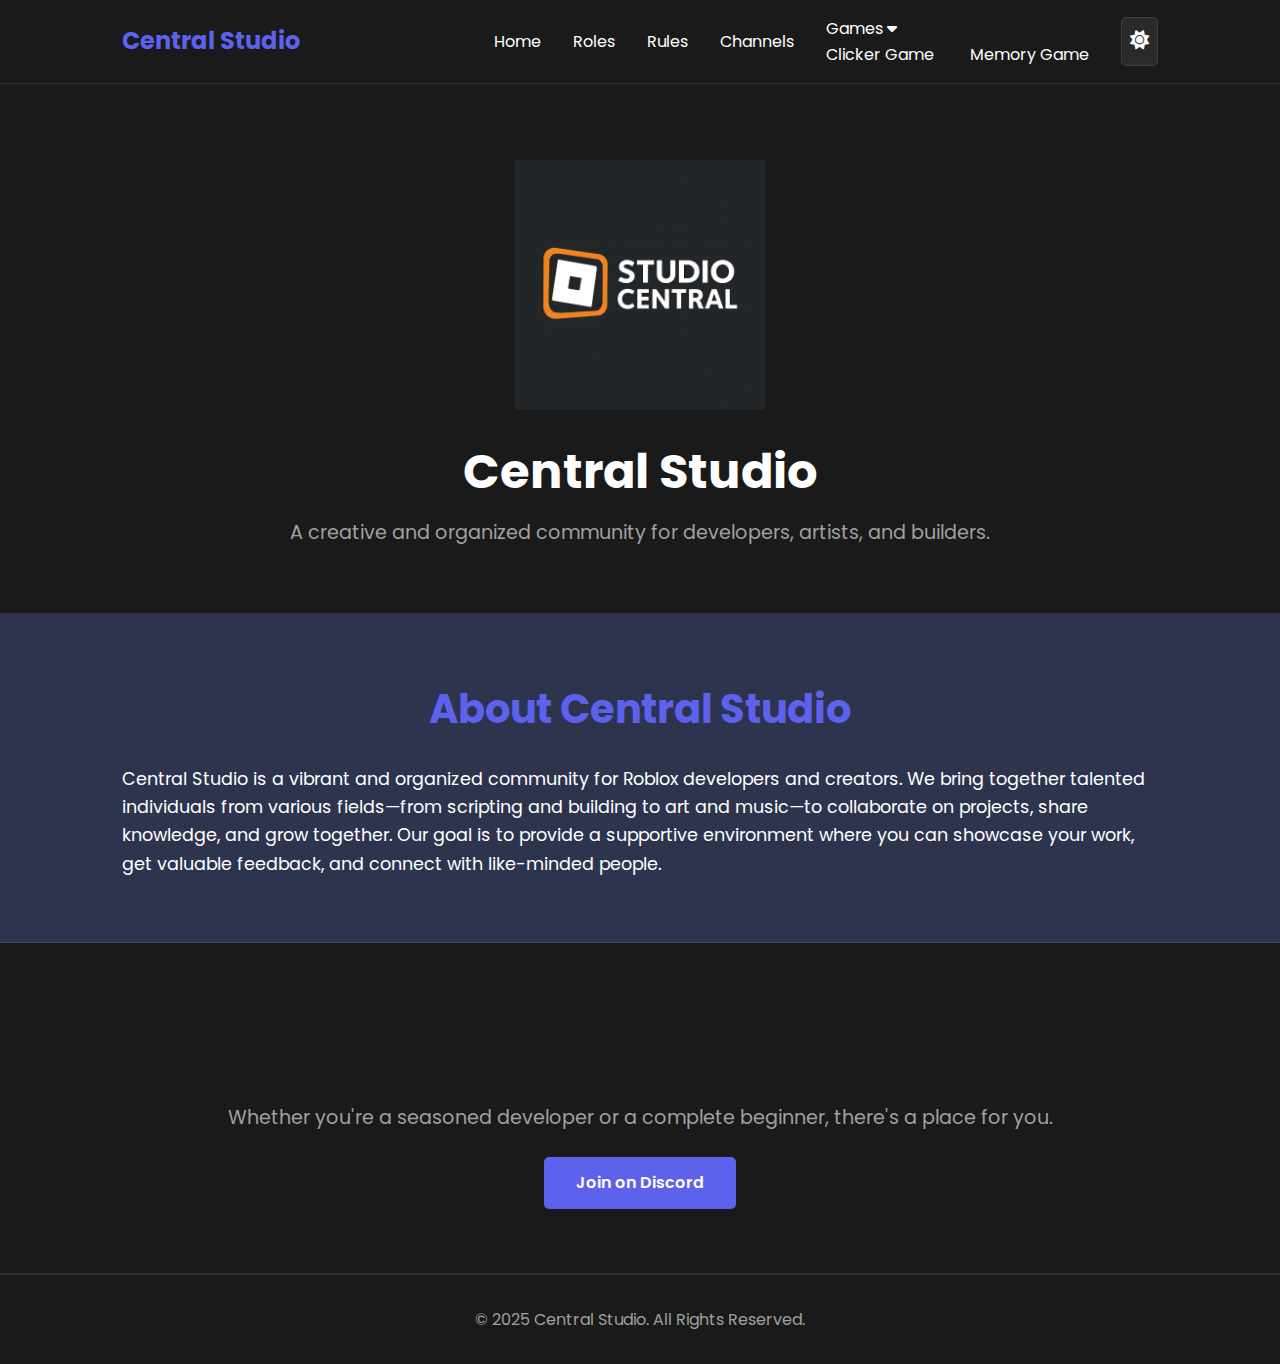
<file: index.html>
<!DOCTYPE html>
<html lang="en">
<head>
    <meta charset="UTF-8">
    <meta name="viewport" content="width=device-width, initial-scale=1.0">
    <title>Central Studio</title>
    <link rel="icon" type="image/x-icon" href="studio central roblox.ico">
    <link rel="stylesheet" href="style.css">
    <link rel="stylesheet" href="https://cdnjs.cloudflare.com/ajax/libs/font-awesome/6.0.0-beta3/css/all.min.css">
</head>
<body>
    <nav class="navbar">
        <div class="container">
            <a href="index.html" class="logo-text">Central Studio</a>
            <ul>
                <li><a href="index.html">Home</a></li>
                <li><a href="roles.html">Roles</a></li>
                <li><a href="rules.html">Rules</a></li>
                <li><a href="channels.html">Channels</a></li>
                <li class="dropdown">
                    <a href="#" class="dropbtn">Games <i class="fas fa-caret-down"></i></a>
                    <div class="dropdown-content">
                        <a href="clicker.html">Clicker Game</a>
                        <a href="memory.html">Memory Game</a>
                    </div>
                </li>
                <li><div class="theme-toggle" id="theme-toggle"><i class="fas fa-sun"></i></div></li>
            </ul>
        </div>
    </nav>

    <header class="header" id="header">
        <div class="container">
            <img src="studio central roblox.png" alt="Central Studio Logo" class="logo-img" id="logo-img">
            <h1 id="header-h1">Central Studio</h1>
            <p id="header-p">A creative and organized community for developers, artists, and builders.</p>
        </div>
    </header>

    <main>
        <section id="about" class="section about-section hidden">
            <div class="container">
                <h2>About Central Studio</h2>
                <p>
                    Central Studio is a vibrant and organized community for Roblox developers and creators. We bring together talented individuals from various fields—from scripting and building to art and music—to collaborate on projects, share knowledge, and grow together. Our goal is to provide a supportive environment where you can showcase your work, get valuable feedback, and connect with like-minded people.
                </p>
            </div>
        </section>

        <section id="join" class="cta section hidden">
            <div class="container">
                <h2>Join Our Creative Community!</h2>
                <p>Whether you're a seasoned developer or a complete beginner, there's a place for you.</p>
                <a href="https://discord.gg/Xp3RHJvHaz" target="_blank" class="button">Join on Discord</a>
            </div>
        </section>
    </main>

    <footer>
        <div class="container">
            <p>&copy; 2025 Central Studio. All Rights Reserved.</p>
        </div>
    </footer>
    
    <a href="#" class="back-to-top" id="back-to-top">
        <i class="fas fa-arrow-up"></i>
    </a>

    <script>
        // Theme Toggle
        const themeToggle = document.getElementById('theme-toggle');
        const body = document.body;
        const icon = themeToggle.querySelector('i');

        const savedTheme = localStorage.getItem('theme') || 'dark';
        if (savedTheme === 'light') {
            body.classList.add('light-theme');
            icon.classList.replace('fa-sun', 'fa-moon');
        }

        themeToggle.addEventListener('click', () => {
            body.classList.toggle('light-theme');
            if (body.classList.contains('light-theme')) {
                localStorage.setItem('theme', 'light');
                icon.classList.replace('fa-sun', 'fa-moon');
            } else {
                localStorage.setItem('theme', 'dark');
                icon.classList.replace('fa-moon', 'fa-sun');
            }
        });

        // Scroll Animations
        const sections = document.querySelectorAll('.section');
        const observer = new IntersectionObserver(entries => {
            entries.forEach(entry => {
                if (entry.isIntersecting) {
                    entry.target.classList.remove('hidden');
                }
            });
        }, { threshold: 0.2 });
        sections.forEach(section => {
            observer.observe(section);
        });

        // Back to Top Button
        const backToTopButton = document.getElementById('back-to-top');
        window.addEventListener('scroll', () => {
            if (window.scrollY > 300) {
                backToTopButton.classList.add('show');
            } else {
                backToTopButton.classList.remove('show');
            }
        });

        // Parallax Effect
        const header = document.getElementById('header');
        const headerContent = document.querySelector('#header .container');
        window.addEventListener('scroll', () => {
            const scrollPosition = window.scrollY;
            headerContent.style.transform = `translateY(${scrollPosition * 0.5}px)`;
        });
    </script>
</body>
</html>
</file>
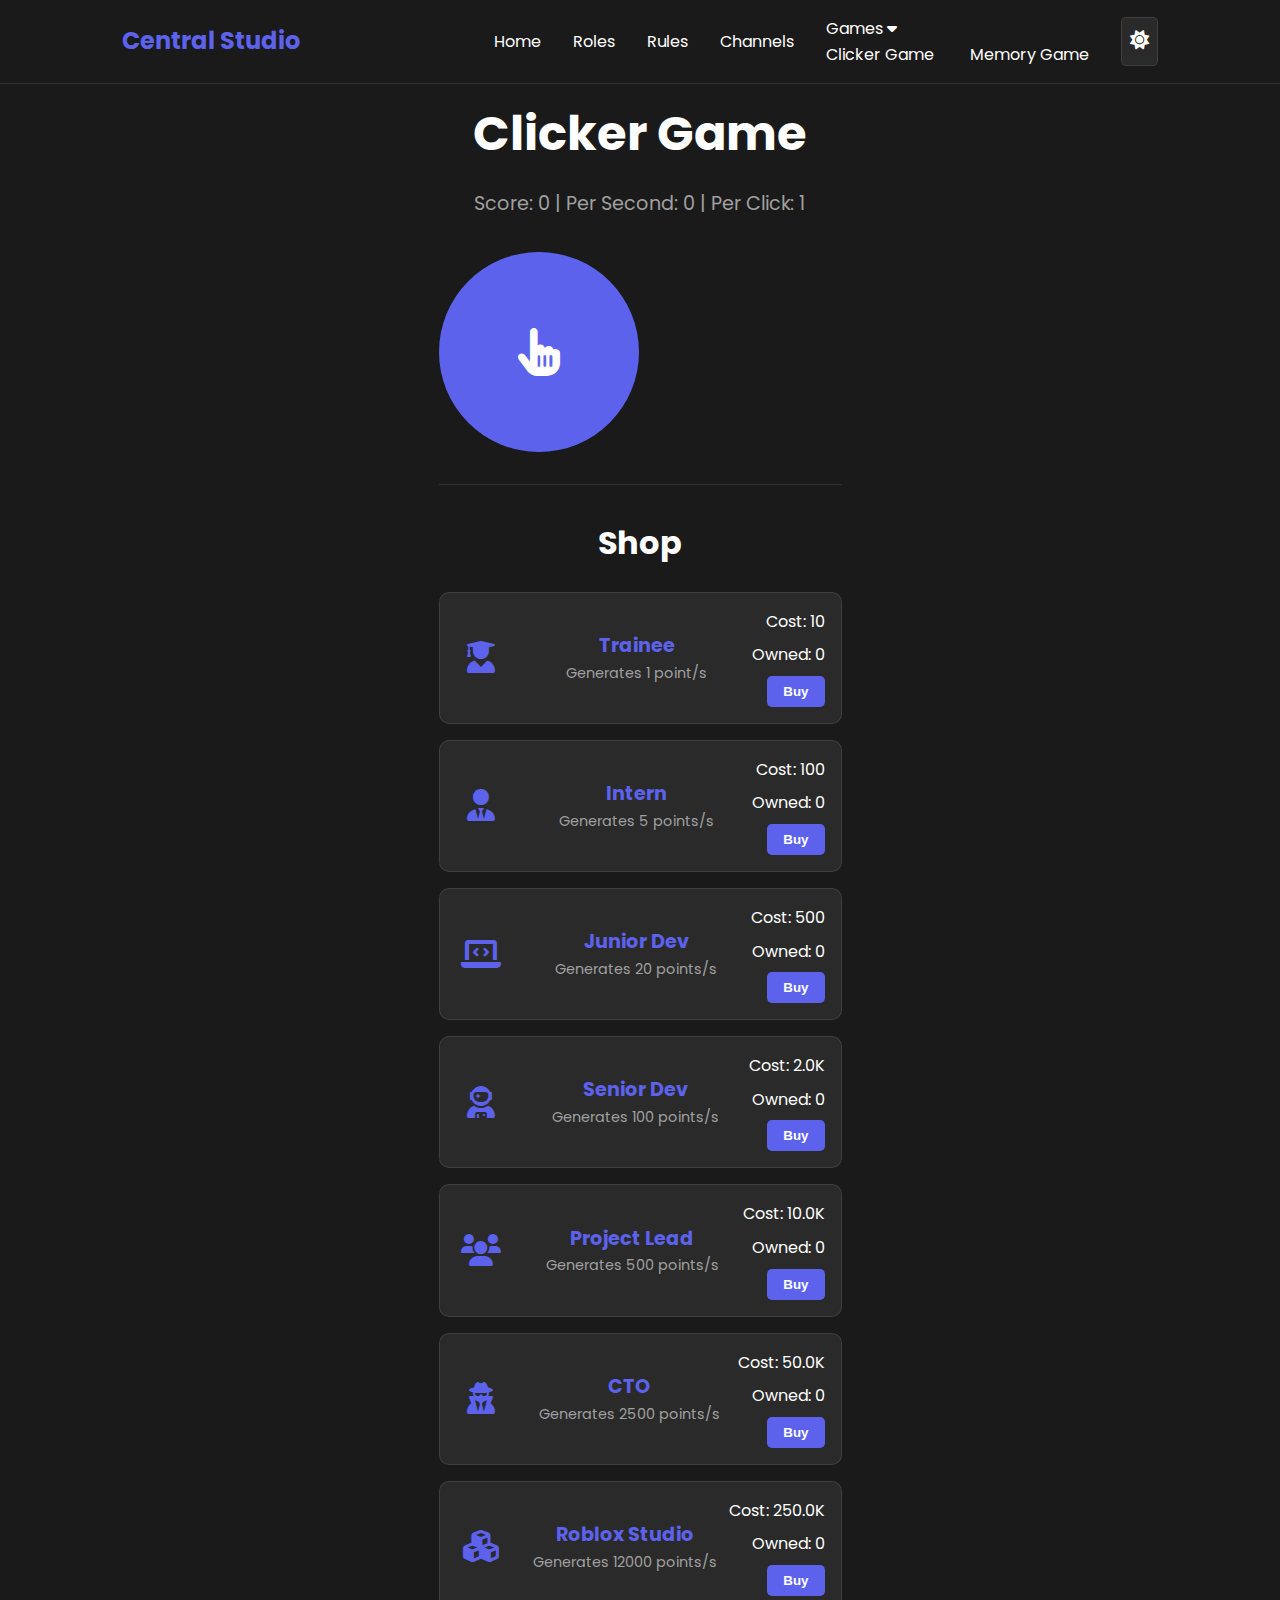
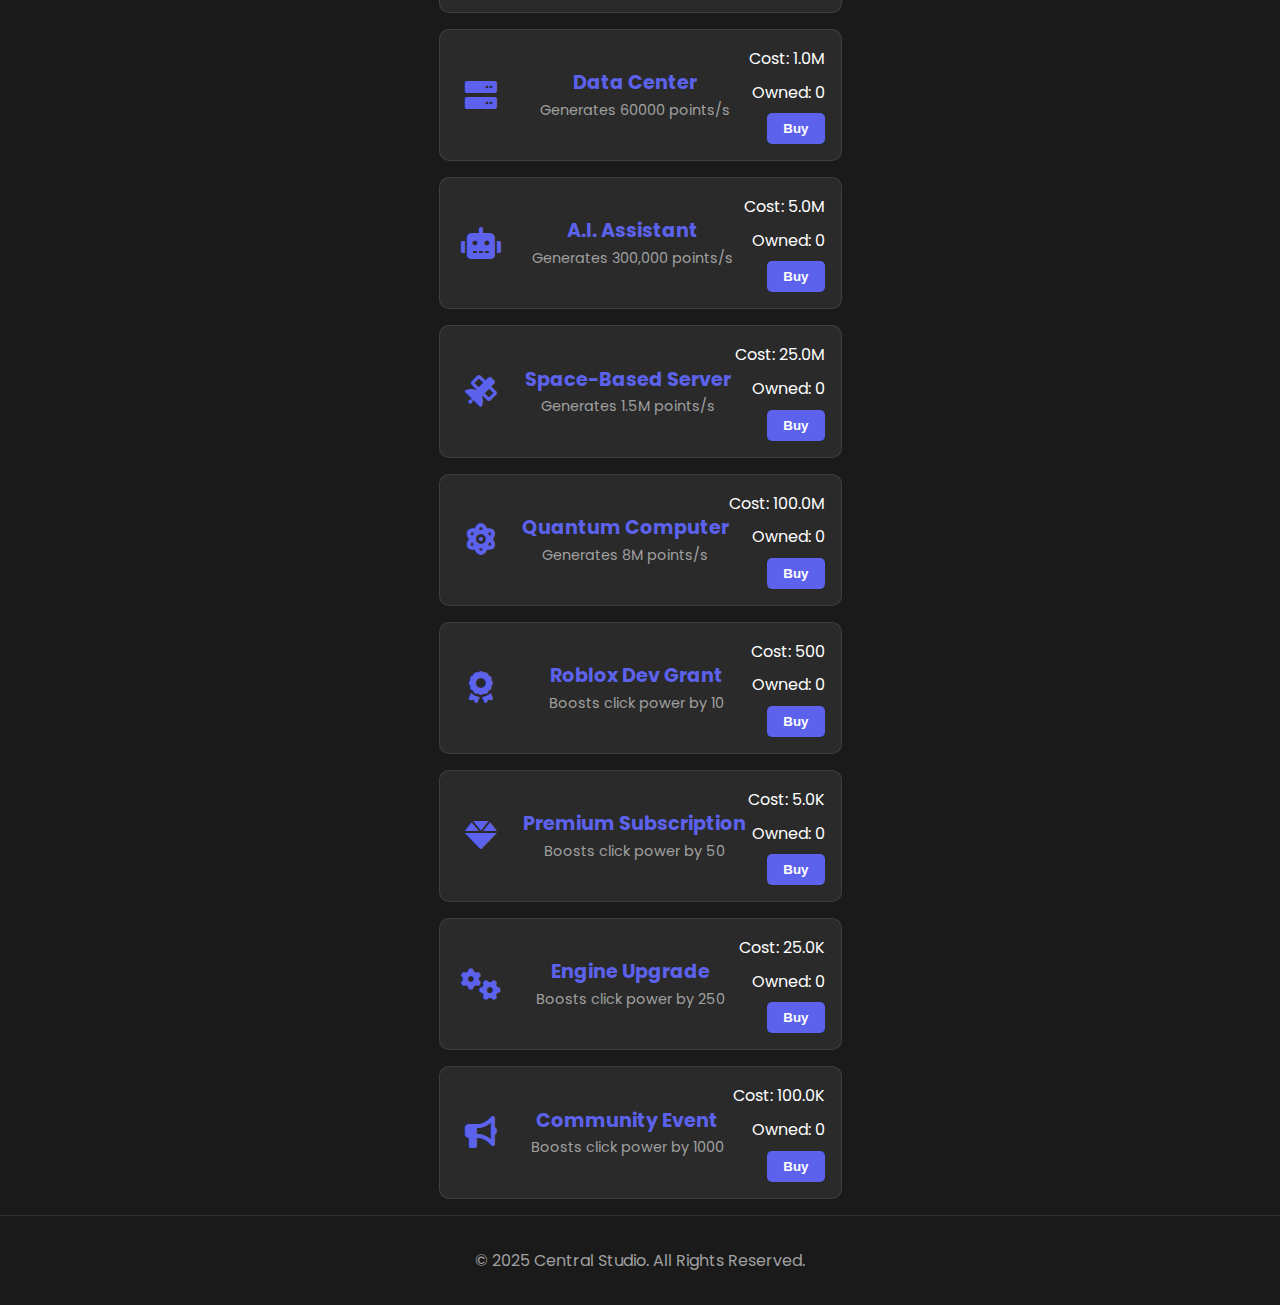
<file: clicker.html>
<!DOCTYPE html>
<html lang="en">
<head>
    <meta charset="UTF-8">
    <meta name="viewport" content="width=device-width, initial-scale=1.0">
    <title>Central Studio - Clicker Game</title>
    <link rel="icon" type="image/x-icon" href="studio central roblox.ico">
    <link rel="stylesheet" href="style.css">
    <link rel="stylesheet" href="https://cdnjs.cloudflare.com/ajax/libs/font-awesome/6.0.0-beta3/css/all.min.css">
</head>
<body>
    <nav class="navbar">
        <div class="container">
            <a href="index.html" class="logo-text">Central Studio</a>
            <ul>
                <li><a href="index.html">Home</a></li>
                <li><a href="roles.html">Roles</a></li>
                <li><a href="rules.html">Rules</a></li>
                <li><a href="channels.html">Channels</a></li>
                <li class="dropdown">
                    <a href="#" class="dropbtn">Games <i class="fas fa-caret-down"></i></a>
                    <div class="dropdown-content">
                        <a href="clicker.html">Clicker Game</a>
                        <a href="memory.html">Memory Game</a>
                    </div>
                </li>
                <li><div class="theme-toggle" id="theme-toggle"><i class="fas fa-sun"></i></div></li>
            </ul>
        </div>
    </nav>

    <main class="game-container">
        <div class="container">
            <h1>Clicker Game</h1>
            <p class="game-stats">
                Score: <span id="score">0</span> |
                Per Second: <span id="per-second">0</span> |
                Per Click: <span id="per-click">1</span>
            </p>
            <button id="click-button">
                <i class="fas fa-hand-pointer"></i>
            </button>
            
            <div class="shop-container">
                <h2>Shop</h2>
                <div id="shop-items-container"></div>
            </div>
        </div>
    </main>

    <footer>
        <div class="container">
            <p>&copy; 2025 Central Studio. All Rights Reserved.</p>
        </div>
    </footer>
    
    <a href="#" class="back-to-top" id="back-to-top">
        <i class="fas fa-arrow-up"></i>
    </a>

    <script>
        // Theme Toggle
        const themeToggle = document.getElementById('theme-toggle');
        const body = document.body;
        const icon = themeToggle.querySelector('i');
        const savedTheme = localStorage.getItem('theme') || 'dark';
        if (savedTheme === 'light') {
            body.classList.add('light-theme');
            icon.classList.replace('fa-sun', 'fa-moon');
        }
        themeToggle.addEventListener('click', () => {
            body.classList.toggle('light-theme');
            if (body.classList.contains('light-theme')) {
                localStorage.setItem('theme', 'light');
                icon.classList.replace('fa-sun', 'fa-moon');
            } else {
                localStorage.setItem('theme', 'dark');
                icon.classList.replace('fa-moon', 'fa-sun');
            }
        });

        // Back to Top Button
        const backToTopButton = document.getElementById('back-to-top');
        window.addEventListener('scroll', () => {
            if (window.scrollY > 300) {
                backToTopButton.classList.add('show');
            } else {
                backToTopButton.classList.remove('show');
            }
        });

        // Clicker Game Logic
        const clickButton = document.getElementById('click-button');
        const scoreDisplay = document.getElementById('score');
        const perSecondDisplay = document.getElementById('per-second');
        const perClickDisplay = document.getElementById('per-click');
        const shopContainer = document.getElementById('shop-items-container');

        let score = 0;
        let perClick = 1;
        let perSecond = 0;

        const shopItems = [
            { id: 1, name: 'Trainee', description: 'Generates 1 point/s', icon: 'fas fa-user-graduate', price: 10, costMultiplier: 1.15, count: 0, perSecond: 1 },
            { id: 2, name: 'Intern', description: 'Generates 5 points/s', icon: 'fas fa-user-tie', price: 100, costMultiplier: 1.15, count: 0, perSecond: 5 },
            { id: 3, name: 'Junior Dev', description: 'Generates 20 points/s', icon: 'fas fa-laptop-code', price: 500, costMultiplier: 1.15, count: 0, perSecond: 20 },
            { id: 4, name: 'Senior Dev', description: 'Generates 100 points/s', icon: 'fas fa-user-astronaut', price: 2000, costMultiplier: 1.15, count: 0, perSecond: 100 },
            { id: 5, name: 'Project Lead', description: 'Generates 500 points/s', icon: 'fas fa-users', price: 10000, costMultiplier: 1.15, count: 0, perSecond: 500 },
            { id: 6, name: 'CTO', description: 'Generates 2500 points/s', icon: 'fas fa-user-secret', price: 50000, costMultiplier: 1.15, count: 0, perSecond: 2500 },
            { id: 7, name: 'Roblox Studio', description: 'Generates 12000 points/s', icon: 'fas fa-cubes', price: 250000, costMultiplier: 1.15, count: 0, perSecond: 12000 },
            { id: 8, name: 'Data Center', description: 'Generates 60000 points/s', icon: 'fas fa-server', price: 1000000, costMultiplier: 1.15, count: 0, perSecond: 60000 },
            { id: 9, name: 'A.I. Assistant', description: 'Generates 300,000 points/s', icon: 'fas fa-robot', price: 5000000, costMultiplier: 1.15, count: 0, perSecond: 300000 },
            { id: 10, name: 'Space-Based Server', description: 'Generates 1.5M points/s', icon: 'fas fa-satellite', price: 25000000, costMultiplier: 1.15, count: 0, perSecond: 1500000 },
            { id: 11, name: 'Quantum Computer', description: 'Generates 8M points/s', icon: 'fas fa-atom', price: 100000000, costMultiplier: 1.15, count: 0, perSecond: 8000000 },
            { id: 12, name: 'Roblox Dev Grant', description: 'Boosts click power by 10', icon: 'fas fa-award', price: 500, costMultiplier: 2, count: 0, perClick: 10 },
            { id: 13, name: 'Premium Subscription', description: 'Boosts click power by 50', icon: 'fas fa-gem', price: 5000, costMultiplier: 2, count: 0, perClick: 50 },
            { id: 14, name: 'Engine Upgrade', description: 'Boosts click power by 250', icon: 'fas fa-gears', price: 25000, costMultiplier: 2, count: 0, perClick: 250 },
            { id: 15, name: 'Community Event', description: 'Boosts click power by 1000', icon: 'fas fa-bullhorn', price: 100000, costMultiplier: 2, count: 0, perClick: 1000 },
        ];

        function updateDisplay() {
            scoreDisplay.textContent = formatNumber(score);
            perSecondDisplay.textContent = formatNumber(perSecond);
            perClickDisplay.textContent = formatNumber(perClick);
            
            shopItems.forEach(item => {
                const priceElement = document.getElementById(`price-${item.id}`);
                const countElement = document.getElementById(`count-${item.id}`);
                if (priceElement) priceElement.textContent = formatNumber(Math.floor(item.price));
                if (countElement) countElement.textContent = item.count;
            });
        }

        function formatNumber(num) {
            if (num >= 1000000) {
                return (num / 1000000).toFixed(1) + 'M';
            }
            if (num >= 1000) {
                return (num / 1000).toFixed(1) + 'K';
            }
            return num;
        }

        function renderShopItems() {
            shopItems.forEach(item => {
                const itemHtml = `
                    <div class="shop-item" data-item-id="${item.id}">
                        <div class="item-icon"><i class="${item.icon}"></i></div>
                        <div class="item-info">
                            <h3>${item.name}</h3>
                            <p>${item.description}</p>
                        </div>
                        <div class="item-buy">
                            <span class="item-price">Cost: <span id="price-${item.id}">${formatNumber(item.price)}</span></span>
                            <span class="item-count">Owned: <span id="count-${item.id}">${item.count}</span></span>
                            <button class="buy-button">Buy</button>
                        </div>
                    </div>
                `;
                shopContainer.innerHTML += itemHtml;
            });

            document.querySelectorAll('.buy-button').forEach(button => {
                button.addEventListener('click', buyItem);
            });
        }

        function buyItem(event) {
            const itemId = parseInt(event.target.closest('.shop-item').dataset.itemId);
            const item = shopItems.find(i => i.id === itemId);

            if (score >= item.price) {
                score -= item.price;
                item.count++;
                
                if (item.perSecond) {
                    perSecond += item.perSecond;
                }
                if (item.perClick) {
                    perClick += item.perClick;
                }
                
                item.price = item.price * item.costMultiplier;
                
                updateDisplay();
            } else {
                alert("Not enough points!");
            }
        }

        // Clicker Button
        clickButton.addEventListener('click', () => {
            score += perClick;
            updateDisplay();
        });

        // Passive Income
        setInterval(() => {
            score += perSecond;
            updateDisplay();
        }, 1000);
        
        renderShopItems();
        updateDisplay();
    </script>
</body>
</html>
</file>
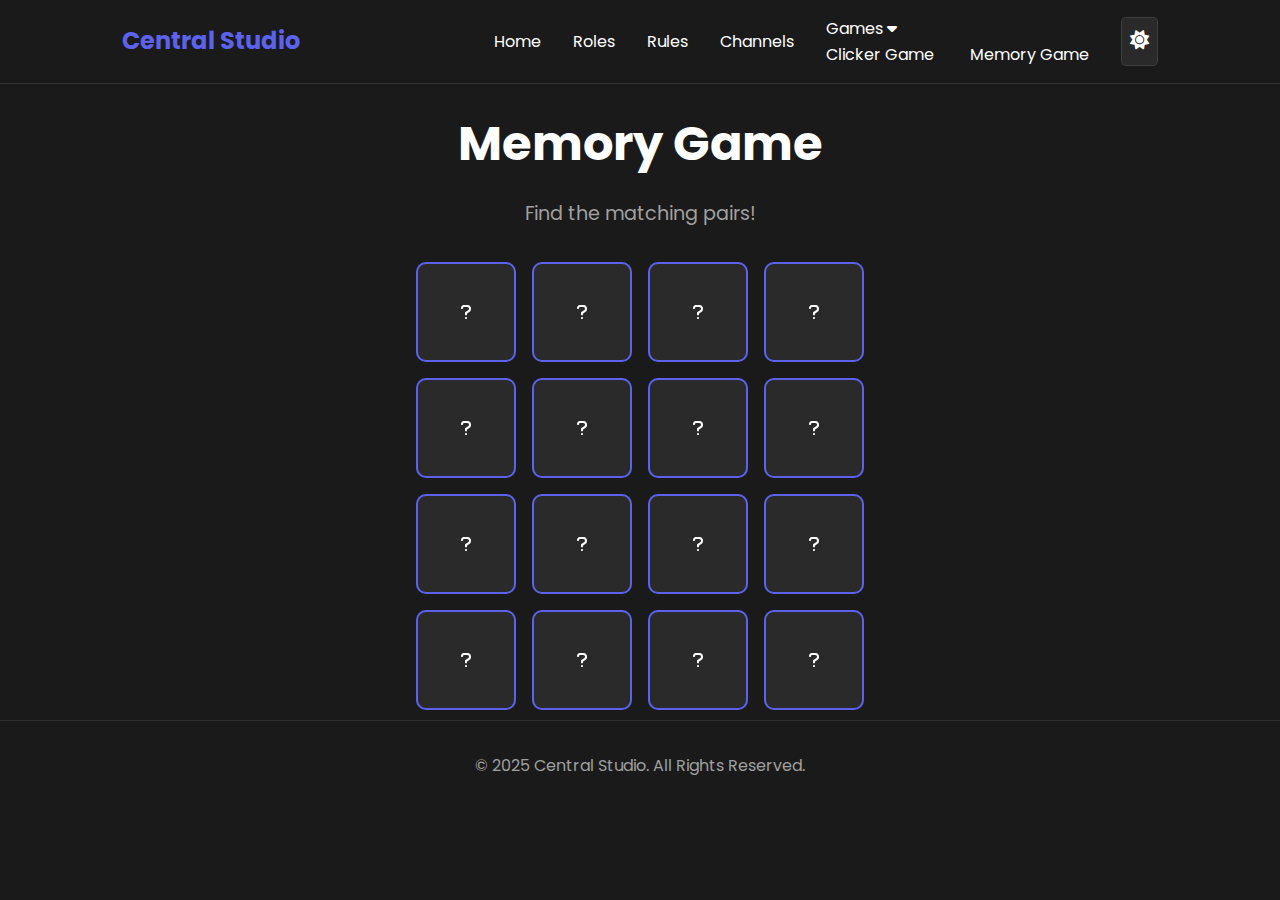
<file: memory.html>
<!DOCTYPE html>
<html lang="en">
<head>
    <meta charset="UTF-8">
    <meta name="viewport" content="width=device-width, initial-scale=1.0">
    <title>Central Studio - Memory Game</title>
    <link rel="icon" type="image/x-icon" href="studio central roblox.ico">
    <link rel="stylesheet" href="style.css">
    <link rel="stylesheet" href="https://cdnjs.cloudflare.com/ajax/libs/font-awesome/6.0.0-beta3/css/all.min.css">
</head>
<body>
    <nav class="navbar">
        <div class="container">
            <a href="index.html" class="logo-text">Central Studio</a>
            <ul>
                <li><a href="index.html">Home</a></li>
                <li><a href="roles.html">Roles</a></li>
                <li><a href="rules.html">Rules</a></li>
                <li><a href="channels.html">Channels</a></li>
                <li class="dropdown">
                    <a href="#" class="dropbtn">Games <i class="fas fa-caret-down"></i></a>
                    <div class="dropdown-content">
                        <a href="clicker.html">Clicker Game</a>
                        <a href="memory.html">Memory Game</a>
                    </div>
                </li>
                <li><div class="theme-toggle" id="theme-toggle"><i class="fas fa-sun"></i></div></li>
            </ul>
        </div>
    </nav>

    <main class="game-container">
        <div class="container">
            <h1>Memory Game</h1>
            <p>Find the matching pairs!</p>
            <div class="memory-grid" id="memory-grid"></div>
        </div>
    </main>

    <footer>
        <div class="container">
            <p>&copy; 2025 Central Studio. All Rights Reserved.</p>
        </div>
    </footer>
    
    <a href="#" class="back-to-top" id="back-to-top">
        <i class="fas fa-arrow-up"></i>
    </a>

    <script>
        // Theme Toggle
        const themeToggle = document.getElementById('theme-toggle');
        const body = document.body;
        const icon = themeToggle.querySelector('i');
        const savedTheme = localStorage.getItem('theme') || 'dark';
        if (savedTheme === 'light') {
            body.classList.add('light-theme');
            icon.classList.replace('fa-sun', 'fa-moon');
        }
        themeToggle.addEventListener('click', () => {
            body.classList.toggle('light-theme');
            if (body.classList.contains('light-theme')) {
                localStorage.setItem('theme', 'light');
                icon.classList.replace('fa-sun', 'fa-moon');
            } else {
                localStorage.setItem('theme', 'dark');
                icon.classList.replace('fa-moon', 'fa-sun');
            }
        });

        // Memory Game Logic
        const cardsArray = [
            'fa-code', 'fa-code',
            'fa-paint-brush', 'fa-paint-brush',
            'fa-hammer', 'fa-hammer',
            'fa-music', 'fa-music',
            'fa-bug', 'fa-bug',
            'fa-trophy', 'fa-trophy',
            'fa-user-shield', 'fa-user-shield',
            'fa-star', 'fa-star'
        ];

        let cardsChosen = [];
        let cardsChosenIds = [];
        const cardsMatched = [];

        function shuffle(array) {
            for (let i = array.length - 1; i > 0; i--) {
                const j = Math.floor(Math.random() * (i + 1));
                [array[i], array[j]] = [array[j], array[i]];
            }
            return array;
        }

        function createBoard() {
            shuffle(cardsArray);
            const grid = document.getElementById('memory-grid');
            cardsArray.forEach((card, index) => {
                const cardElement = document.createElement('div');
                cardElement.classList.add('memory-card');
                cardElement.setAttribute('data-id', index);

                const cardBack = document.createElement('div');
                cardBack.classList.add('card-back');
                cardBack.innerHTML = `<i class="fas ${card}"></i>`;

                const cardFront = document.createElement('div');
                cardFront.classList.add('card-front');
                cardFront.innerHTML = `<i class="fas fa-question"></i>`;

                cardElement.appendChild(cardBack);
                cardElement.appendChild(cardFront);

                cardElement.addEventListener('click', flipCard);
                grid.appendChild(cardElement);
            });
        }

        function flipCard() {
            const cardId = this.getAttribute('data-id');
            cardsChosen.push(cardsArray[cardId]);
            cardsChosenIds.push(cardId);
            this.classList.add('flipped');

            if (cardsChosen.length === 2) {
                setTimeout(checkForMatch, 500);
            }
        }

        function checkForMatch() {
            const cards = document.querySelectorAll('.memory-card');
            const [optionOneId, optionTwoId] = cardsChosenIds;

            if (cardsChosen[0] === cardsChosen[1] && optionOneId !== optionTwoId) {
                cards[optionOneId].classList.add('matched');
                cards[optionTwoId].classList.add('matched');
                cardsMatched.push(cardsChosen);
            } else {
                cards[optionOneId].classList.remove('flipped');
                cards[optionTwoId].classList.remove('flipped');
            }

            cardsChosen = [];
            cardsChosenIds = [];

            if (cardsMatched.length === cardsArray.length / 2) {
                alert('Congratulations! You found all the matches!');
            }
        }

        createBoard();

        // Back to Top Button
        const backToTopButton = document.getElementById('back-to-top');
        window.addEventListener('scroll', () => {
            if (window.scrollY > 300) {
                backToTopButton.classList.add('show');
            } else {
                backToTopButton.classList.remove('show');
            }
        });
    </script>
</body>
</html>
</file>
<file: style.css>
@import url('https://fonts.googleapis.com/css2?family=Poppins:wght@300;400;600;700&display=swap');

:root {
    /* Dark Theme */
    --primary-color: #5c62ec;
    --secondary-color: #e6e6e6;
    --dark-color: #1a1a1a;
    --light-color: #ffffff;
    --gray-color: #a0a0a0;
    --card-bg: #2a2a2a;
    --accent-color: #2e344e;
    --navbar-bg: #1a1a1a;
}

body.light-theme {
    /* Light Theme */
    --primary-color: #3b42c6;
    --secondary-color: #333333;
    --dark-color: #f4f4f4;
    --light-color: #1a1a1a;
    --gray-color: #555555;
    --card-bg: #ffffff;
    --accent-color: #dcdfe6;
    --navbar-bg: #ffffff;
}

* {
    box-sizing: border-box;
    margin: 0;
    padding: 0;
}

html {
    scroll-behavior: smooth;
}

body {
    font-family: 'Poppins', sans-serif;
    background-color: var(--dark-color);
    color: var(--light-color);
    line-height: 1.6;
    overflow-x: hidden;
    transition: background-color 0.3s, color 0.3s;
}

.container {
    max-width: 1100px;
    margin: auto;
    overflow: hidden;
    padding: 0 2rem;
}

.navbar {
    background-color: var(--navbar-bg);
    border-bottom: 1px solid rgba(255, 255, 255, 0.1);
    position: fixed;
    top: 0;
    width: 100%;
    z-index: 100;
    transition: background-color 0.3s ease;
}
body.light-theme .navbar {
    border-bottom: 1px solid rgba(0, 0, 0, 0.1);
}

.navbar .container {
    display: flex;
    justify-content: space-between;
    align-items: center;
    padding: 1rem 2rem;
}

.navbar .logo-text {
    font-size: 1.5rem;
    font-weight: 700;
    color: var(--primary-color);
    text-decoration: none;
    transition: transform 0.3s ease;
}
.navbar .logo-text:hover {
    transform: scale(1.05);
}

.navbar ul {
    display: flex;
    list-style: none;
    align-items: center;
}

.navbar ul li a {
    color: var(--light-color);
    text-decoration: none;
    padding: 0.5rem 1rem;
    font-weight: 400;
    transition: color 0.3s ease, transform 0.3s ease;
}

.navbar ul li a:hover {
    color: var(--primary-color);
    transform: scale(1.1);
}

.theme-toggle {
    background: var(--card-bg);
    border: 1px solid rgba(255, 255, 255, 0.1);
    color: var(--light-color);
    padding: 0.5rem;
    border-radius: 5px;
    cursor: pointer;
    font-size: 1.2rem;
    margin-left: 1rem;
    transition: background 0.3s, transform 0.3s ease;
}
.theme-toggle:hover {
    background: var(--primary-color);
    transform: scale(1.1);
}
body.light-theme .theme-toggle {
    background: var(--accent-color);
    border: 1px solid rgba(0, 0, 0, 0.1);
    color: var(--dark-color);
}

.header {
    background: var(--dark-color);
    color: var(--light-color);
    padding: 10rem 0 4rem;
    text-align: center;
    position: relative;
    overflow: hidden;
}

.header .logo-img {
    max-width: 250px;
    margin-bottom: 1rem;
    animation: fadeIn 1s ease-in-out;
    transition: transform 0.2s ease-out; /* For parallax */
}

.header h1 {
    font-size: 3rem;
    font-weight: 700;
    animation: fadeIn 1.5s ease-in-out;
    transition: transform 0.2s ease-out; /* For parallax */
}

.header p {
    font-size: 1.2rem;
    color: var(--gray-color);
    margin-top: 0.5rem;
    animation: fadeIn 2s ease-in-out;
    transition: transform 0.2s ease-out; /* For parallax */
}

.section {
    padding: 4rem 0;
    border-bottom: 1px solid rgba(255, 255, 255, 0.1);
}
body.light-theme .section {
    border-bottom: 1px solid rgba(0, 0, 0, 0.1);
}

.section h2 {
    font-size: 2.5rem;
    text-align: center;
    margin-bottom: 2rem;
    transition: transform 0.5s ease-out, opacity 0.5s ease-out;
}

.section .grid, .section .rules-list, .section .featured-project {
    transition: transform 0.8s ease-out, opacity 0.8s ease-out;
}

.section.hidden h2, .section.hidden .grid, .section.hidden .rules-list, .section.hidden .featured-project {
    opacity: 0;
    transform: translateY(20px);
}

.grid {
    display: grid;
    grid-template-columns: repeat(auto-fit, minmax(250px, 1fr));
    gap: 2rem;
    margin-top: 2rem;
}

.card {
    background-color: var(--card-bg);
    border: 1px solid rgba(255, 255, 255, 0.1);
    border-radius: 10px;
    padding: 1.5rem;
    text-align: center;
    transition: transform 0.3s, box-shadow 0.3s;
}
body.light-theme .card {
    border: 1px solid rgba(0, 0, 0, 0.1);
}

.card:hover {
    transform: translateY(-10px);
    box-shadow: 0 15px 30px rgba(0, 0, 0, 0.4);
}

.card h3 {
    font-size: 1.5rem;
    color: var(--primary-color);
    margin-bottom: 0.5rem;
}

.card h3 i {
    color: var(--light-color);
    margin-right: 0.5rem;
}

.card p {
    font-size: 1rem;
    color: var(--gray-color);
}

.rules-list {
    text-align: left;
    margin-top: 2rem;
}

.rules-list h3 {
    color: var(--primary-color);
    font-size: 1.5rem;
    margin-top: 1rem;
    margin-bottom: 0.5rem;
}
.rules-list h3 i {
    color: var(--light-color);
    margin-right: 0.5rem;
}

.rules-list ul {
    list-style: none;
    padding-left: 1.5rem;
}

.rules-list li {
    position: relative;
    margin-bottom: 0.5rem;
}

.rules-list li::before {
    content: '•';
    position: absolute;
    left: -1.5rem;
    color: var(--primary-color);
    font-size: 1.5rem;
    line-height: 1;
}

.about-section {
    background-color: var(--accent-color);
    padding: 4rem 0;
}
body.light-theme .about-section {
    background-color: var(--secondary-color);
}

.about-section h2 {
    color: var(--primary-color);
    margin-bottom: 1.5rem;
}
.about-section p {
    font-size: 1.1rem;
}

.featured-project {
    background-color: var(--accent-color);
    border-radius: 10px;
    padding: 2rem;
    text-align: center;
    margin-top: 2rem;
}
body.light-theme .featured-project {
    background-color: var(--secondary-color);
}

.featured-project img {
    max-width: 100%;
    border-radius: 8px;
    margin-bottom: 1rem;
}

.featured-project h3 {
    color: var(--primary-color);
    font-size: 2rem;
}

.featured-project p {
    color: var(--gray-color);
    margin-bottom: 1rem;
}
.featured-project .button {
    background: var(--primary-color);
    color: var(--light-color);
    padding: 0.8rem 2rem;
    text-decoration: none;
    border-radius: 5px;
    font-weight: 600;
    transition: background 0.3s;
}

.cta {
    text-align: center;
    padding: 4rem 0;
}

.cta h2 {
    font-size: 2.5rem;
}

.cta p {
    font-size: 1.2rem;
    margin-top: 1rem;
    color: var(--gray-color);
}

.cta .button {
    display: inline-block;
    background: var(--primary-color);
    color: var(--light-color);
    padding: 0.8rem 2rem;
    text-decoration: none;
    border-radius: 5px;
    font-weight: 600;
    margin-top: 1.5rem;
    transition: background 0.3s, transform 0.3s;
}

.cta .button:hover {
    background: #4a51d4;
    transform: translateY(-3px);
}

footer {
    text-align: center;
    padding: 2rem 0;
    color: var(--gray-color);
    border-top: 1px solid rgba(255, 255, 255, 0.1);
    background-color: var(--dark-color);
}
body.light-theme footer {
    border-top: 1px solid rgba(0, 0, 0, 0.1);
    background-color: var(--dark-color);
}

.back-to-top {
    position: fixed;
    bottom: 2rem;
    right: 2rem;
    background: var(--primary-color);
    color: var(--light-color);
    border-radius: 50%;
    width: 50px;
    height: 50px;
    display: flex;
    align-items: center;
    justify-content: center;
    font-size: 1.5rem;
    text-decoration: none;
    opacity: 0;
    visibility: hidden;
    transition: opacity 0.3s, visibility 0.3s;
    z-index: 90;
}
.back-to-top.show {
    opacity: 1;
    visibility: visible;
}

.page-404 {
    min-height: 100vh;
    display: flex;
    justify-content: center;
    align-items: center;
    text-align: center;
    padding-top: 5rem;
}
.page-404 h1 {
    font-size: 8rem;
    color: var(--primary-color);
    margin-bottom: 1rem;
    line-height: 1;
}
.page-404 h2 {
    font-size: 3rem;
    color: var(--light-color);
    margin-bottom: 1rem;
}
.page-404 p {
    font-size: 1.2rem;
    color: var(--gray-color);
    margin-bottom: 2rem;
}

.game-container {
    padding-top: 6rem;
    text-align: center;
    min-height: 80vh;
    display: flex;
    flex-direction: column;
    justify-content: center;
    align-items: center;
}
.game-container h1 {
    font-size: 3rem;
    margin-bottom: 1rem;
}
.game-container p {
    font-size: 1.2rem;
    color: var(--gray-color);
    margin-bottom: 2rem;
}

/* Clicker Game Styles */
#click-button {
    width: 200px;
    height: 200px;
    background-color: var(--primary-color);
    border-radius: 50%;
    border: none;
    cursor: pointer;
    font-size: 3rem;
    color: var(--light-color);
    display: flex;
    justify-content: center;
    align-items: center;
    transition: transform 0.1s ease-in-out;
    user-select: none;
    margin-bottom: 2rem;
}
#click-button:active {
    transform: scale(0.9);
}
.game-stats {
    font-size: 1.5rem;
    margin-bottom: 1rem;
}
.shop-container {
    margin-top: 2rem;
    border-top: 1px solid rgba(255, 255, 255, 0.1);
    padding-top: 2rem;
    max-width: 800px;
    width: 100%;
}
.shop-container h2 {
    font-size: 2rem;
    margin-bottom: 1.5rem;
}
.shop-item {
    background: var(--card-bg);
    padding: 1rem;
    border-radius: 10px;
    margin-bottom: 1rem;
    display: flex;
    justify-content: space-between;
    align-items: center;
    border: 1px solid rgba(255, 255, 255, 0.1);
    transition: transform 0.2s;
}
.shop-item:hover {
    transform: translateX(10px);
}
.item-icon {
    font-size: 2rem;
    color: var(--primary-color);
    width: 50px;
    text-align: center;
}
.item-info {
    flex-grow: 1;
    margin-left: 1rem;
}
.item-info h3 {
    font-size: 1.2rem;
    color: var(--primary-color);
}
.item-info p {
    font-size: 0.9rem;
    color: var(--gray-color);
    margin: 0;
}
.item-buy {
    display: flex;
    flex-direction: column;
    align-items: flex-end;
    gap: 0.5rem;
}
.item-buy .buy-button {
    background: var(--primary-color);
    color: var(--light-color);
    border: none;
    padding: 0.5rem 1rem;
    border-radius: 5px;
    cursor: pointer;
    font-weight: 600;
    transition: background 0.3s;
}
.item-buy .buy-button:hover {
    background: #4a51d4;
}

/* Memory Game Styles */
.memory-grid {
    display: grid;
    grid-template-columns: repeat(4, 1fr);
    gap: 1rem;
    max-width: 500px;
    margin: 0 auto;
}
.memory-card {
    width: 100px;
    height: 100px;
    background-color: var(--card-bg);
    border-radius: 10px;
    cursor: pointer;
    perspective: 1000px;
    transition: transform 0.6s;
    transform-style: preserve-3d;
    position: relative;
}
.memory-card.flipped {
    transform: rotateY(180deg);
}
.memory-card.matched {
    opacity: 0.5;
    cursor: default;
}
.card-front, .card-back {
    width: 100%;
    height: 100%;
    position: absolute;
    backface-visibility: hidden;
    display: flex;
    justify-content: center;
    align-items: center;
    border-radius: 10px;
}
.card-front {
    background-color: var(--card-bg);
    border: 2px solid var(--primary-color);
}
.card-back {
    background-color: var(--primary-color);
    transform: rotateY(180deg);
    font-size: 2rem;
    color: var(--light-color);
}

@keyframes fadeIn {
    from {
        opacity: 0;
    }
    to {
        opacity: 1;
    }
}

@media(max-width: 768px) {
    .header {
        padding: 10rem 0 2rem;
    }
    .navbar .container {
        flex-direction: column;
        padding-top: 0.5rem;
        padding-bottom: 0.5rem;
    }
    .navbar ul {
        margin-top: 0.5rem;
    }
    .page-404 h1 {
        font-size: 6rem;
    }
    .page-404 h2 {
        font-size: 2rem;
    }
    .memory-grid {
        grid-template-columns: repeat(3, 1fr);
    }
    .memory-card {
        width: 80px;
        height: 80px;
    }
}
</file>
